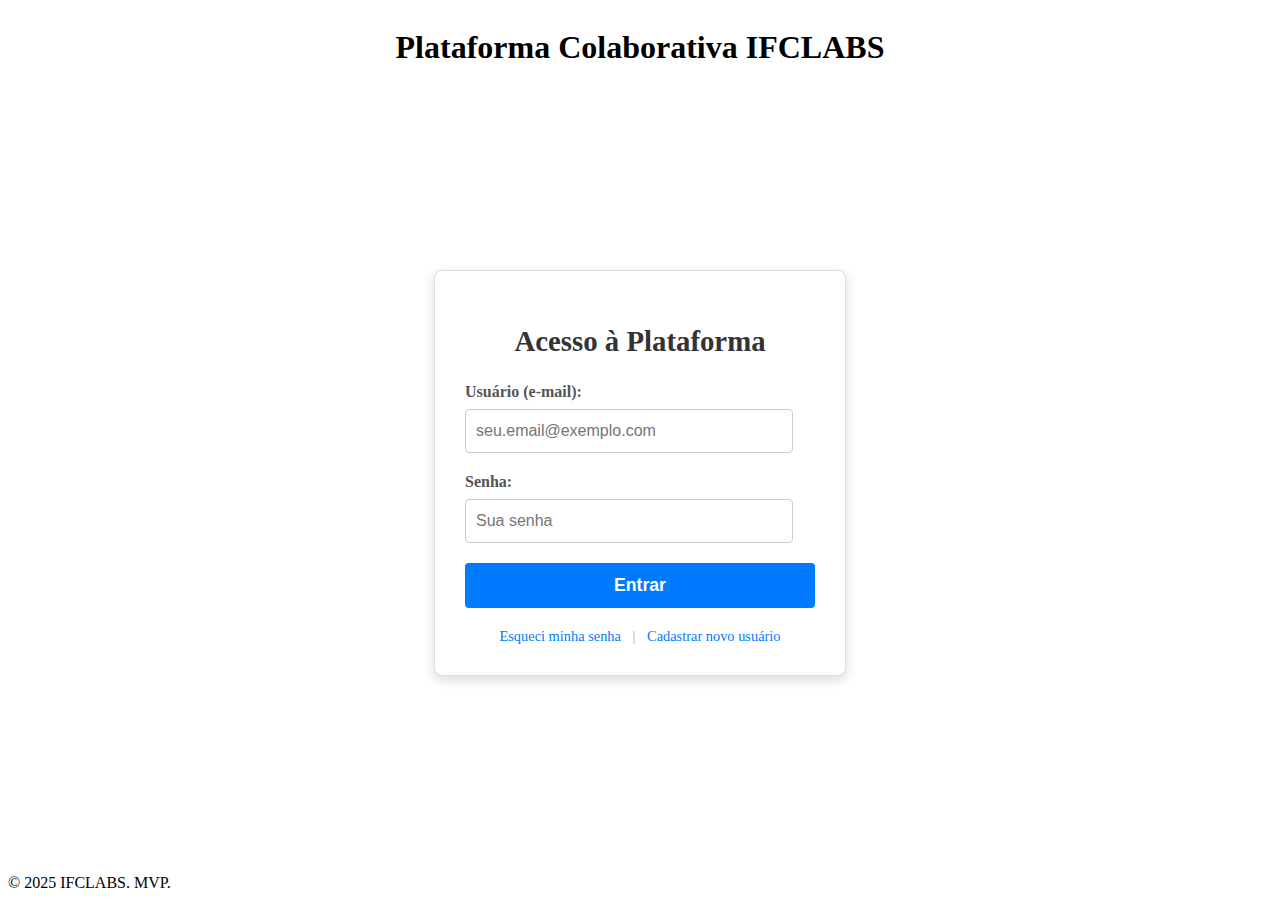
<file: index.html>
<!DOCTYPE html>
<html lang="pt-BR">
<head>
    <meta charset="UTF-8">
    <meta name="viewport" content="width=device-width, initial-scale=1.0">
    <title>Login - IFCLABS</title>
    <link rel="stylesheet" href="style.css">
    <style>
        body { display: flex; flex-direction: column; min-height: 100vh; }
        main { flex-grow: 1; display: flex; align-items: center; justify-content: center; }
        .login-container {
            width: 350px;
            padding: 30px;
            background-color: #fff;
            border: 1px solid #ddd;
            box-shadow: 0 4px 12px rgba(0,0,0,0.15);
            border-radius: 8px;
        }
        .login-container h2 {
            text-align: center;
            margin-bottom: 25px;
            color: #333;
            font-size: 1.8em;
        }
        .login-container label {
            display: block;
            margin-bottom: 8px;
            font-weight: bold;
            color: #555;
        }
        .login-container input[type="text"],
        .login-container input[type="password"] {
            width: calc(100% - 22px);
            padding: 12px 10px;
            margin-bottom: 20px;
            border: 1px solid #ccc;
            border-radius: 4px;
            font-size: 1em;
        }
        .login-container input[type="text"]:focus,
        .login-container input[type="password"]:focus {
            border-color: #007bff;
            box-shadow: 0 0 0 0.2rem rgba(0,123,255,.25);
            outline: none;
        }
        .login-container button {
            width: 100%;
            padding: 12px;
            background-color: #007bff;
            color: white;
            border: none;
            border-radius: 4px;
            cursor: pointer;
            font-size: 1.1em;
            font-weight: bold;
            transition: background-color 0.2s ease-in-out;
        }
        .login-container button:hover {
            background-color: #0056b3;
        }
        .login-links {
            margin-top: 20px;
            text-align: center;
            font-size: 0.9em;
        }
        .login-links a {
            color: #007bff;
            text-decoration: none;
            margin: 0 8px;
        }
        .login-links a:hover {
            text-decoration: underline;
        }
        .login-links span_delimiter { /* Alterado de _ para - para ser um seletor CSS válido */
            color: #aaa;
        }
    </style>
</head>
<body>
    <header>
        <h1><center>Plataforma Colaborativa IFCLABS</center></h1>
    </header>

    <main>
        <div class="login-container">
            <h2>Acesso à Plataforma</h2>
            <form id="login-form">
                <div>
                    <label for="username">Usuário (e-mail):</label>
                    <input type="text" id="username" name="username" required placeholder="seu.email@exemplo.com">
                </div>
                <div>
                    <label for="password">Senha:</label>
                    <input type="password" id="password" name="password" required placeholder="Sua senha">
                </div>
                <button type="submit">Entrar</button>
            </form>
            <div class="login-links">
                <a href="#">Esqueci minha senha</a>
                <span-delimiter> | </span-delimiter>
                <a href="#">Cadastrar novo usuário</a>
            </div>
        </div>
    </main>

    <footer>
        <p>&copy; 2025 IFCLABS. MVP.</p>
    </footer>

    <script>
        // Script da página de login (index.html)
        // Script da página de login (index.html)
        document.getElementById('login-form').addEventListener('submit', function(event) {
            event.preventDefault();
            const usernameInput = document.getElementById('username').value;
            if (!usernameInput) {
                alert('Por favor, insira um nome de usuário para simular o login.');
                return;
            }
            // Gerar um "token" muito simples para simulação
            const fakeToken = "MVP_TOKEN_IFCLABS_" + new Date().getTime();
            // Armazenar no sessionStorage. Ele será limpo quando a aba/navegador for fechado.
            sessionStorage.setItem('ifclabsAuthToken', fakeToken);
            sessionStorage.setItem('ifclabsUser', usernameInput); // Armazena o nome do usuário
            //alert('Login simulado com sucesso para ' + usernameInput + '! Redirecionando...');
            window.location.href = 'lista.html'; // Redireciona para lista.html
        });
    </script>
</body>
</html>
</file>
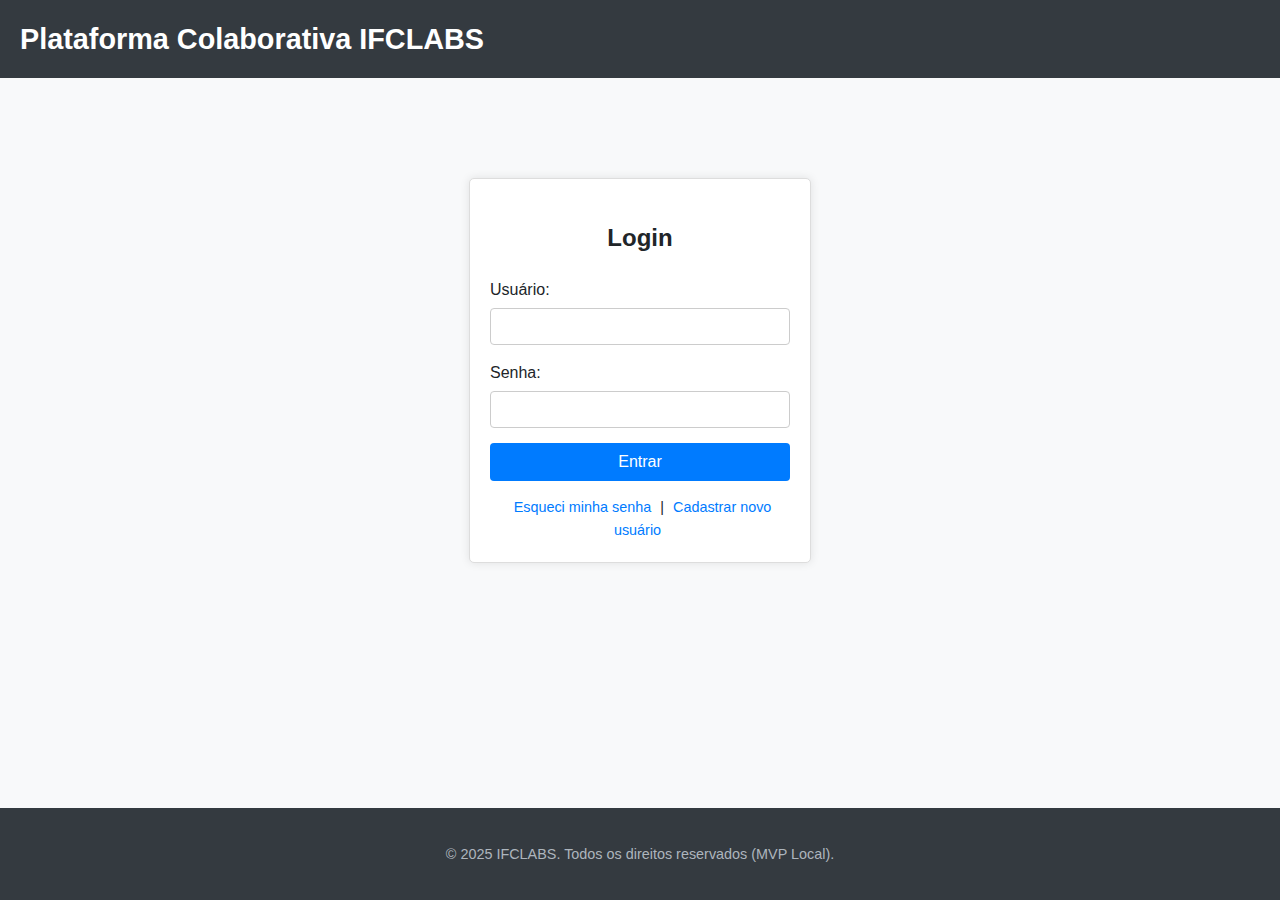
<file: app_web/index.html>
<!DOCTYPE html>
<html lang="pt-BR">
<head>
    <meta charset="UTF-8">
    <meta name="viewport" content="width=device-width, initial-scale=1.0">
    <title>Login - IFCLABS</title>
    <link rel="stylesheet" href="style.css"> <style>
        /* Estilos adicionais específicos para a página de login, se necessário */
        .login-container {
            width: 300px;
            margin: 100px auto;
            padding: 20px;
            background-color: #fff;
            border: 1px solid #ddd;
            box-shadow: 0 0 10px rgba(0,0,0,0.1);
            border-radius: 5px;
        }
        .login-container h2 {
            text-align: center;
            margin-bottom: 20px;
        }
        .login-container label {
            display: block;
            margin-bottom: 5px;
        }
        .login-container input[type="text"],
        .login-container input[type="password"] {
            width: calc(100% - 22px); /* Ajuste para padding e borda */
            padding: 10px;
            margin-bottom: 15px;
            border: 1px solid #ccc;
            border-radius: 4px;
        }
        .login-container button {
            width: 100%;
            padding: 10px;
            background-color: #007bff;
            color: white;
            border: none;
            border-radius: 4px;
            cursor: pointer;
            font-size: 1em;
        }
        .login-container button:hover {
            background-color: #0056b3;
        }
        .login-links {
            margin-top: 15px;
            text-align: center;
            font-size: 0.9em;
        }
        .login-links a {
            color: #007bff;
            text-decoration: none;
            margin: 0 5px;
        }
        .login-links a:hover {
            text-decoration: underline;
        }
    </style>
</head>
<body>
    <header>
        <h1>Plataforma Colaborativa IFCLABS</h1>
    </header>

    <div class="login-container">
        <h2>Login</h2>
        <form id="login-form">
            <div>
                <label for="username">Usuário:</label>
                <input type="text" id="username" name="username" required>
            </div>
            <div>
                <label for="password">Senha:</label>
                <input type="password" id="password" name="password" required>
            </div>
            <button type="submit">Entrar</button>
        </form>
        <div class="login-links">
            <a href="#">Esqueci minha senha</a>
            <span_delimiter> | </span_delimiter> <a href="#">Cadastrar novo usuário</a>
        </div>
    </div>

    <footer>
        <p>&copy; 2025 IFCLABS. Todos os direitos reservados (MVP Local).</p>
    </footer>

    <script>
        /*        
        document.getElementById('login-form').addEventListener('submit', function(event) {
            event.preventDefault(); // Impede o envio real do formulário
            // Para o MVP, apenas redirecionamos para a lista.html
            // Nenhuma validação de usuário/senha real aqui.
            alert('Login simulado com sucesso! Redirecionando...');
            window.location.href = 'lista.html'; // Certifique-se que este é o nome correto do seu arquivo de lista
        }); */
        document.getElementById('login-form').addEventListener('submit', function(event) {
                event.preventDefault(); // Impede o envio real do formulário

                // Para o MVP, apenas simulamos um login e criamos um token falso
                const fakeUser = document.getElementById('username').value;
                if (!fakeUser) {
                    alert('Por favor, insira um nome de usuário para simular o login.');
                    return;
                }

                // Gerar um "token" muito simples para simulação
                const fakeToken = "MVP_TOKEN_IFCLABS_" + new Date().getTime(); // Token simples baseado no tempo

                // Armazenar no sessionStorage. Ele será limpo quando a aba/navegador for fechado.
                sessionStorage.setItem('ifclabsAuthToken', fakeToken);
                sessionStorage.setItem('ifclabsUser', fakeUser); // Opcional: armazenar o nome do usuário

                alert('Login simulado com sucesso para ' + fakeUser + '! Redirecionando...');
                window.location.href = 'lista.html';
            });
    </script>
</body>
</html>
</file>
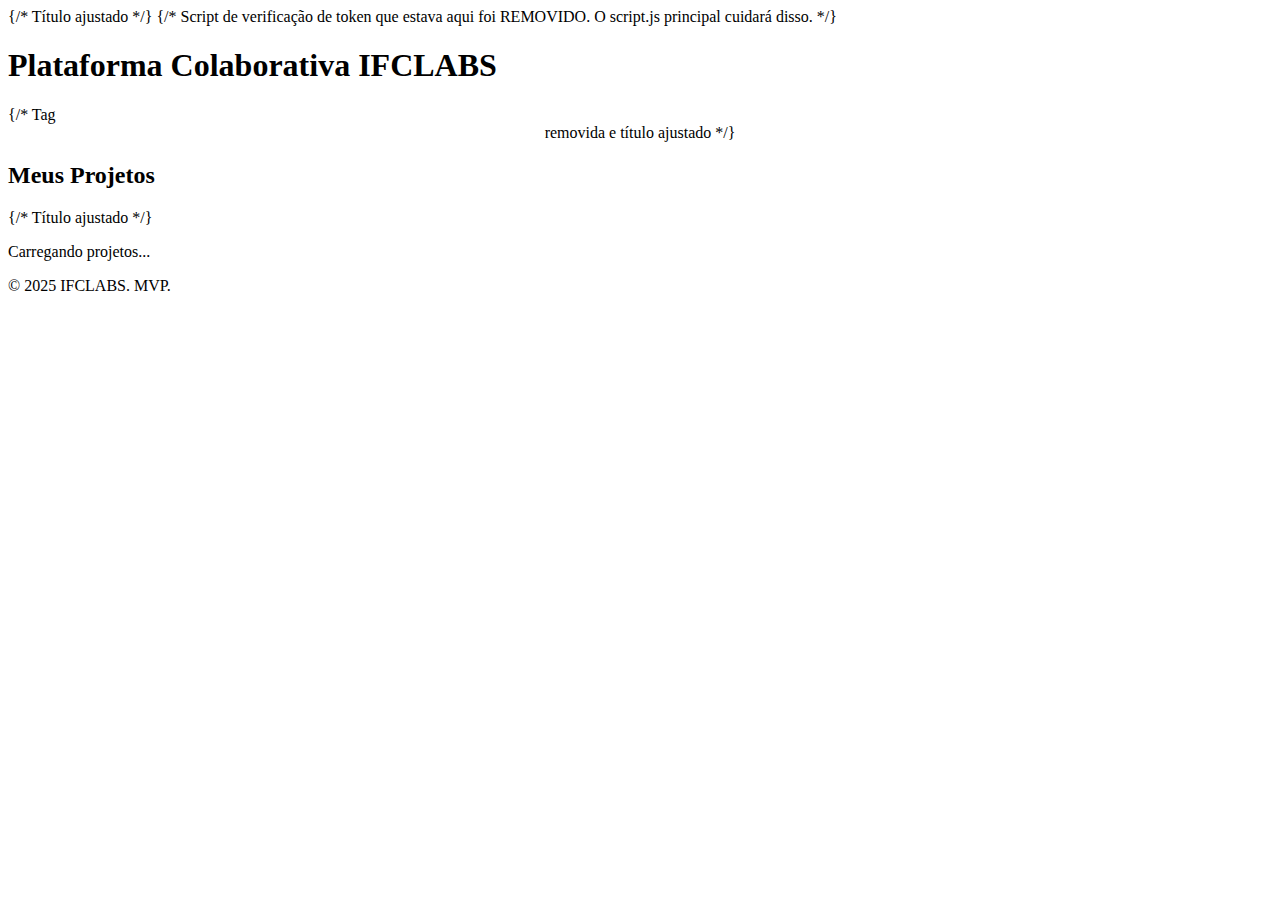
<file: lista-backup.html>
<!DOCTYPE html>
<html lang="pt-BR">
<head>
    <meta charset="UTF-8">
    <meta name="viewport" content="width=device-width, initial-scale=1.0">
    <title>IFCLABS - Plataforma Colaborativa</title> {/* Título ajustado */}
    <link rel="stylesheet" href="style.css">
    {/* Script de verificação de token que estava aqui foi REMOVIDO. O script.js principal cuidará disso. */}
</head>
<body>
    <header>
        <h1>Plataforma Colaborativa IFCLABS</h1> {/* Tag <center> removida e título ajustado */}
        <div id="user-info">
            <span id="user-greeting"></span>
            <button id="logout-button" style="display: none;">Sair</button>
        </div>
    </header>

    <main>
        <section id="project-selector">
            <h2>Meus Projetos</h2> {/* Título ajustado */}
            <div id="project-list">
                <p>Carregando projetos...</p>
            </div>
        </section>

        <section id="document-viewer" style="display: none;">
            <h2 id="document-title"></h2>
            
            <div id="document-metadata">
                <h4>Detalhes do Documento</h4>
                <p><strong>Criado por:</strong> <span id="meta-created-by"></span></p>
                <p><strong>Em:</strong> <span id="meta-created-at"></span></p>
                <p><strong>Última Modificação:</strong> <span id="meta-last-modified-by"></span> às <span id="meta-last-modified-at"></span></p>
                <div id="document-general-comments">
                    <h5>Comentários Gerais do Documento:</h5> {/* Ajustado para h5 para hierarquia */}
                    <ul id="doc-comments-list"></ul>
                </div>
            </div>

            <nav id="tab-navigation">
                <h3>Abas do Documento</h3>
                <div id="tab-buttons">
                    {/* Botões das abas serão inseridos aqui */}
                </div>
            </nav>

            <article id="tab-content-area">
                <h3 id="current-tab-name"></h3>
                
                <div class="controls-container" style="display: flex; justify-content: space-between; align-items: center; margin-bottom: 15px; padding-bottom: 10px; border-bottom: 1px solid #eee;">
                    <div id="tab-action-buttons-placeholder">
                        {/* Botões de ação da aba (ex: Adicionar Linha) serão inseridos aqui */}
                    </div>
                    <div id="save-button-container">
                        {/* Botão de Salvar/Download será inserido aqui */}
                    </div>
                </div>

                <div id="data-table-container">
                    {/* Tabela de dados da aba será inserida aqui */}
                </div>
            </article>
        </section>
    </main>

    <footer>
        <p>&copy; 2025 IFCLABS. MVP.</p>
    </footer>

    <script src="script.js"></script>
    <script>
        // Script adicional para lista.html (logout e saudação)
        document.addEventListener('DOMContentLoaded', () => {
            const loggedInUser = sessionStorage.getItem('ifclabsUser');
            const userGreetingElement = document.getElementById('user-greeting');
            const logoutButton = document.getElementById('logout-button');

            if (loggedInUser && userGreetingElement && logoutButton) {
                userGreetingElement.textContent = `Usuário: ${loggedInUser}`;
                logoutButton.style.display = 'inline-block';
                logoutButton.onclick = () => {
                    sessionStorage.removeItem('ifclabsAuthToken');
                    sessionStorage.removeItem('ifclabsUser');
                    alert('Você foi desconectado.');
                    // Determina o caminho correto para index.html ao fazer logout
                    const repoNameSegment = '/IFCLABS';
                    let indexPath = 'index.html';
                    if (window.location.pathname.toLowerCase().startsWith(repoNameSegment.toLowerCase() + '/')) {
                        indexPath = `${repoNameSegment}/index.html`;
                    }
                    window.location.replace(indexPath);
                };
            } else if (userGreetingElement && logoutButton) { 
                 logoutButton.style.display = 'none';
                 userGreetingElement.textContent = '';
            }
            // Se não estiver logado, o script principal (script.js) já deve ter redirecionado
        });
    </script>
</body>
</html>
</file>
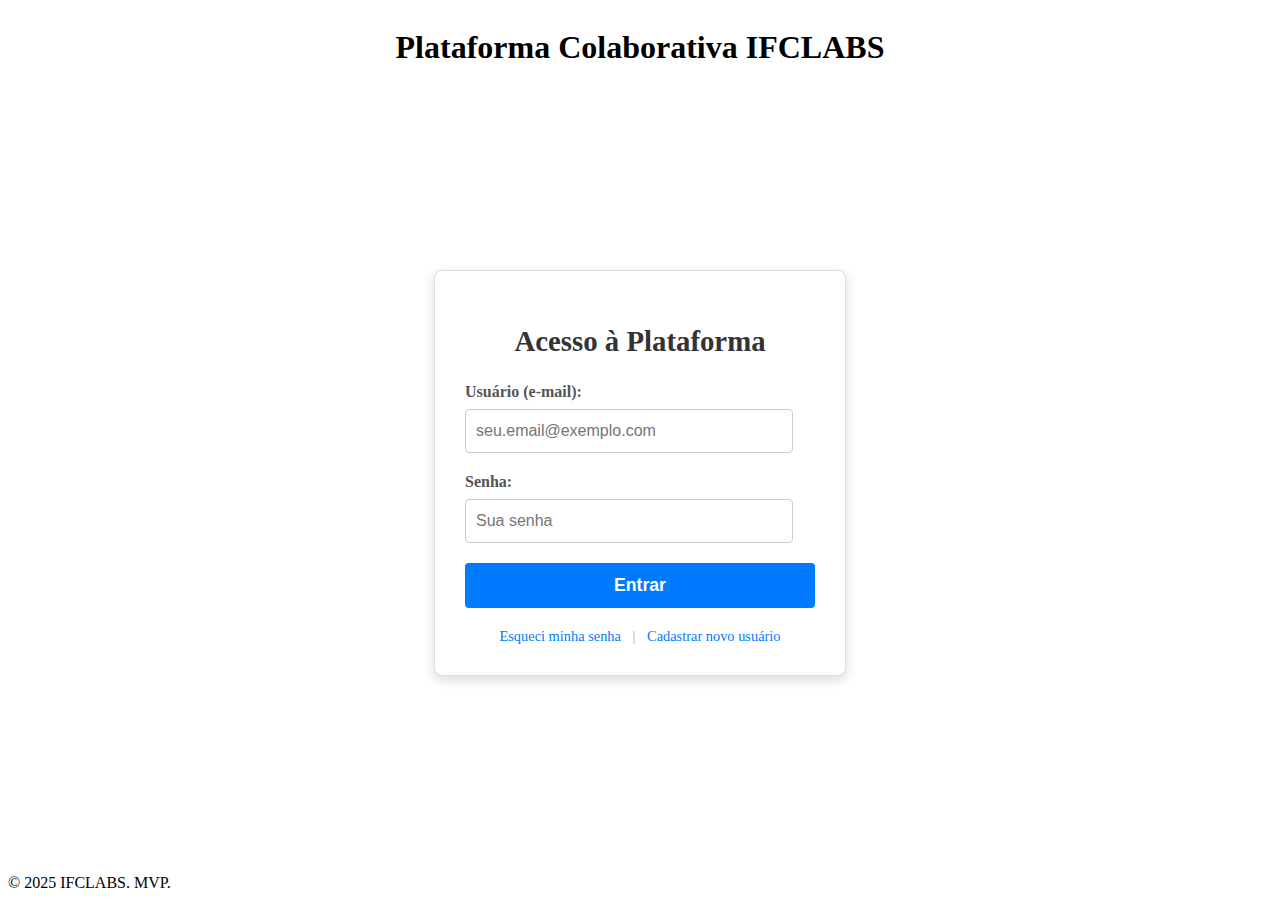
<file: lista.html>
<!DOCTYPE html>
<html lang="pt-BR">
<head>
    <meta charset="UTF-8">
    <meta name="viewport" content="width=device-width, initial-scale=1.0">
    <title>IFCLABS - Plataforma Colaborativa</title>
    <link rel="stylesheet" href="style.css">
    
    <!-- Estilos para o novo sistema de mudanças em lote -->
    <style>
        /* === ESTILOS PARA SISTEMA DE MUDANÇAS EM LOTE === */
        
        /* Indicador visual de mudanças não salvas */
        .unsaved-changes-indicator {
            position: fixed;
            top: 80px;
            right: 20px;
            background: linear-gradient(135deg, #ffc107 0%, #e0a800 100%);
            color: #212529;
            padding: 0.75rem 1rem;
            border-radius: 25px;
            font-weight: 600;
            z-index: 100;
            box-shadow: 0 4px 12px rgba(255, 193, 7, 0.3);
            transform: translateX(300px);
            transition: transform 0.3s ease;
        }
        
        .unsaved-changes-indicator.show {
            transform: translateX(0);
        }
        
        /* Célula modificada */
        .cell-modified {
            background: linear-gradient(135deg, #e7f3ff 0%, #b3d7ff 100%) !important;
            border-left: 3px solid #007bff;
            position: relative;
        }
        
        .cell-modified::after {
            content: '📝';
            position: absolute;
            top: 2px;
            right: 4px;
            font-size: 10px;
        }
        
        /* Linha nova */
        .row-added {
            background: linear-gradient(135deg, #d4edda 0%, #c3e6cb 100%) !important;
        }
        
        .row-added::before {
            content: '🆕';
            position: absolute;
            left: -20px;
            top: 50%;
            transform: translateY(-50%);
        }
        
        /* Modal de Revisão de Mudanças */
        .changes-review-modal {
            display: none;
            position: fixed;
            top: 0;
            left: 0;
            width: 100%;
            height: 100%;
            background-color: rgba(0,0,0,0.6);
            z-index: 2000;
        }
        
        .changes-review-modal.active {
            display: flex;
            align-items: center;
            justify-content: center;
        }
        
        .changes-review-content {
            background: white;
            border-radius: 12px;
            width: 95%;
            max-width: 1000px;
            max-height: 95vh;  /* Garante que nunca exceda a altura da tela */
            display: flex;
            flex-direction: column;  /* Layout em coluna para controle de altura */
            overflow: hidden;
            box-shadow: 0 20px 40px rgba(0,0,0,0.3);
            animation: modalSlideIn 0.4s ease-out;
        }
        
        @keyframes modalSlideIn {
            from { opacity: 0; transform: scale(0.8) translateY(50px); }
            to { opacity: 1; transform: scale(1) translateY(0); }
        }
        
        .changes-review-header {
            background: linear-gradient(135deg, #007bff 0%, #0056b3 100%);
            color: white;
            padding: 1.5rem 2rem;
            display: flex;
            justify-content: space-between;
            align-items: center;
        }
        
        .changes-review-header h3 {
            margin: 0;
            font-size: 1.4em;
        }
        
        .changes-count {
            background: rgba(255,255,255,0.2);
            padding: 0.25rem 0.75rem;
            border-radius: 15px;
            font-size: 0.9em;
        }
        
        .changes-review-body {
            padding: 0;
            max-height: 50vh;  /* Reduzido para deixar espaço para footer */
            overflow-y: auto;
            overflow-x: hidden;
            /* Adiciona indicadores visuais de scroll */
            scrollbar-width: thin;
            scrollbar-color: #007bff #f1f3f5;
        }
        
        /* Estilização personalizada da barra de rolagem para WebKit browsers */
        .changes-review-body::-webkit-scrollbar {
            width: 8px;
        }
        
        .changes-review-body::-webkit-scrollbar-track {
            background: #f1f3f5;
            border-radius: 4px;
        }
        
        .changes-review-body::-webkit-scrollbar-thumb {
            background: #007bff;
            border-radius: 4px;
        }
        
        .changes-review-body::-webkit-scrollbar-thumb:hover {
            background: #0056b3;
        }
        
        .changes-summary {
            padding: 1.5rem 2rem;
            background: #f8f9fa;
            border-bottom: 1px solid #dee2e6;
        }
        
        .changes-list {
            padding: 0;
        }
        
        .change-item {
            border-bottom: 1px solid #e9ecef;
            padding: 1rem 2rem;
            display: flex;
            align-items: center;
            gap: 1rem;
            transition: background 0.2s;
        }
        
        .change-item:hover {
            background: #f8f9fa;
        }
        
        .change-item:last-child {
            border-bottom: none;
        }
        
        .change-icon {
            font-size: 1.2em;
            width: 30px;
            text-align: center;
        }
        
        .change-details {
            flex-grow: 1;
        }
        
        .change-location {
            font-weight: 600;
            color: #495057;
            margin-bottom: 0.25rem;
        }
        
        .change-description {
            font-size: 0.9em;
            color: #6c757d;
        }
        
        .change-values {
            display: flex;
            align-items: center;
            gap: 0.5rem;
            margin-top: 0.25rem;
        }
        
        .old-value, .new-value {
            padding: 0.2rem 0.5rem;
            border-radius: 4px;
            font-family: monospace;
            font-size: 0.85em;
        }
        
        .old-value {
            background: #f8d7da;
            color: #721c24;
            text-decoration: line-through;
        }
        
        .new-value {
            background: #d4edda;
            color: #155724;
            font-weight: 600;
        }
        
        .change-comment-section {
            margin-top: 0.5rem;
        }
        
        .change-comment-input {
            width: 100%;
            padding: 0.5rem;
            border: 1px solid #dee2e6;
            border-radius: 4px;
            font-size: 0.9em;
            resize: vertical;
            min-height: 60px;
        }
        
        .change-comment-input:focus {
            border-color: #007bff;
            box-shadow: 0 0 0 0.2rem rgba(0,123,255,.25);
            outline: none;
        }
        
        .comment-toggle {
            background: none;
            border: none;
            color: #007bff;
            cursor: pointer;
            font-size: 0.85em;
            text-decoration: underline;
        }
        
        .comment-toggle:hover {
            color: #0056b3;
        }
        
        /* Seção de comentário geral */
        .general-comment-section {
            padding: 1.5rem 2rem;
            border-top: 2px solid #007bff;
            background: linear-gradient(135deg, #f8f9fa 0%, #e9ecef 100%);
        }
        
        .general-comment-section h4 {
            color: #007bff;
            margin-bottom: 1rem;
            display: flex;
            align-items: center;
            gap: 0.5rem;
        }
        
        .general-comment-input {
            width: 100%;
            padding: 0.75rem;
            border: 1px solid #ced4da;
            border-radius: 6px;
            font-family: inherit;
            resize: vertical;
            min-height: 80px;
        }
        
        .general-comment-input:focus {
            border-color: #007bff;
            box-shadow: 0 0 0 0.2rem rgba(0,123,255,.25);
            outline: none;
        }
        
        /* Footer do modal */
        .changes-review-footer {
            padding: 1.5rem 2rem;
            background: #f8f9fa;
            border-top: 1px solid #dee2e6;
            display: flex;
            justify-content: space-between;
            align-items: center;
        }
        
        .changes-stats {
            font-size: 0.9em;
            color: #6c757d;
        }
        
        .footer-actions {
            display: flex;
            gap: 1rem;
        }
        
        .btn {
            padding: 0.75rem 1.5rem;
            border: none;
            border-radius: 6px;
            cursor: pointer;
            font-weight: 600;
            transition: all 0.2s;
            text-transform: uppercase;
            letter-spacing: 0.5px;
            font-size: 0.9em;
        }
        
        .btn-secondary {
            background: #6c757d;
            color: white;
        }
        
        .btn-secondary:hover {
            background: #545b62;
            transform: translateY(-1px);
        }
        
        .btn-primary {
            background: linear-gradient(135deg, #007bff 0%, #0056b3 100%);
            color: white;
        }
        
        .btn-primary:hover {
            transform: translateY(-1px);
            box-shadow: 0 4px 12px rgba(0,123,255,0.3);
        }
        
        .btn-success {
            background: linear-gradient(135deg, #28a745 0%, #218838 100%);
            color: white;
        }
        
        .btn-success:hover {
            transform: translateY(-1px);
            box-shadow: 0 4px 12px rgba(40,167,69,0.3);
        }
        
        /* Melhorias no botão de salvar */
        #save-changes-button {
            background: linear-gradient(135deg, #28a745 0%, #218838 100%);
            color: white;
            border: none;
            padding: 0.75rem 1.5rem;
            border-radius: 6px;
            cursor: pointer;
            font-weight: 600;
            transition: all 0.2s;
            position: relative;
            overflow: hidden;
        }
        
        #save-changes-button:hover {
            transform: translateY(-2px);
            box-shadow: 0 6px 16px rgba(40,167,69,0.4);
        }
        
        #save-changes-button:disabled {
            background: #6c757d;
            cursor: not-allowed;
            transform: none;
            box-shadow: none;
        }
        
        .changes-badge {
            position: absolute;
            top: -8px;
            right: -8px;
            background: #ffc107;
            color: #212529;
            border-radius: 50%;
            width: 20px;
            height: 20px;
            font-size: 0.7em;
            display: flex;
            align-items: center;
            justify-content: center;
            font-weight: bold;
        }
        
        /* Notificações aprimoradas */
        .notification {
            position: fixed;
            top: 20px;
            right: 20px;
            padding: 1rem 1.5rem;
            border-radius: 8px;
            color: white;
            font-weight: 500;
            z-index: 3000;
            transform: translateX(400px);
            transition: transform 0.3s ease;
            max-width: 350px;
            box-shadow: 0 4px 12px rgba(0,0,0,0.2);
        }
        
        .notification.show {
            transform: translateX(0);
        }
        
        .notification.success {
            background: linear-gradient(135deg, #28a745 0%, #218838 100%);
        }
        
        .notification.info {
            background: linear-gradient(135deg, #17a2b8 0%, #138496 100%);
        }
        
        .notification.warning {
            background: linear-gradient(135deg, #ffc107 0%, #e0a800 100%);
            color: #212529;
        }
    </style>
</head>
<body>
    <header>
        <h1>Plataforma Colaborativa IFCLABS</h1>
        <div id="user-info">
            <span id="user-greeting"></span>
            <button id="logout-button" style="display: none;">Sair</button>
        </div>
    </header>

    <main>
        <!-- SEÇÃO EXISTENTE: Seletor de Projetos (mantida igual) -->
        <section id="project-selector">
            <h2>Meus Projetos</h2>
            <div id="project-list">
                <p>Carregando projetos...</p>
            </div>
        </section>

        <!-- SEÇÃO EXISTENTE: Visualizador de Documentos (mantida) -->
        <section id="document-viewer" style="display: none;">
            <h2 id="document-title"></h2>
            
            <div id="document-metadata">
                <h4>Detalhes do Documento</h4>
                <p><strong>Criado por:</strong> <span id="meta-created-by"></span></p>
                <p><strong>Em:</strong> <span id="meta-created-at"></span></p>
                <p><strong>Última Modificação:</strong> <span id="meta-last-modified-by"></span> às <span id="meta-last-modified-at"></span></p>
                <div id="document-general-comments">
                    <h5>Comentários Gerais do Documento:</h5>
                    <ul id="doc-comments-list"></ul>
                </div>
            </div>

            <nav id="tab-navigation">
                <h3>Abas do Documento</h3>
                <div id="tab-buttons">
                    <!-- Botões das abas serão inseridos aqui -->
                </div>
            </nav>

            <article id="tab-content-area">
                <h3 id="current-tab-name"></h3>
                
                <div class="controls-container" style="display: flex; justify-content: space-between; align-items: center; margin-bottom: 15px; padding-bottom: 10px; border-bottom: 1px solid #eee;">
                    <div id="tab-action-buttons-placeholder">
                        <!-- Botões de ação da aba serão inseridos aqui -->
                    </div>
                    <div id="save-button-container">
                        <!-- Botão de Salvar será inserido aqui -->
                    </div>
                </div>

                <div id="data-table-container">
                    <!-- Tabela de dados da aba será inserida aqui -->
                </div>
            </article>
        </section>
    </main>

    <!-- Indicador de mudanças não salvas -->
    <div id="unsaved-changes-indicator" class="unsaved-changes-indicator">
        <span id="changes-count">0 mudanças</span> não salvas
    </div>

    <!-- Modal de Revisão de Mudanças -->
    <div class="changes-review-modal" id="changes-review-modal">
        <div class="changes-review-content">
            <div class="changes-review-header">
                <h3>📋 Revisar Mudanças</h3>
                <div class="changes-count" id="modal-changes-count">0 mudanças</div>
                <button class="btn btn-secondary" onclick="closeChangesReview()">✕</button>
            </div>
            
            <div class="changes-review-body">
                <div class="changes-summary">
                    <p><strong>Resumo:</strong> <span id="changes-summary-text">Nenhuma mudança detectada</span></p>
                </div>
                
                <div class="changes-list" id="changes-list">
                    <!-- Lista de mudanças será inserida aqui -->
                </div>
            </div>
            
            <div class="general-comment-section">
                <h4>💬 Comentário Geral (Opcional)</h4>
                <textarea 
                    id="general-comment-input" 
                    class="general-comment-input"
                    placeholder="Descreva o propósito geral das mudanças realizadas... Ex: 'Atualização conforme nova especificação técnica do cliente'"
                ></textarea>
            </div>
            
            <div class="changes-review-footer">
                <div class="changes-stats">
                    <span id="stats-text">Preparado para salvar</span>
                </div>
                <div class="footer-actions">
                    <button class="btn btn-secondary" onclick="closeChangesReview()">Cancelar</button>
                    <button class="btn btn-primary" onclick="saveDraftChanges()">Salvar como Rascunho</button>
                    <button class="btn btn-success" onclick="submitChanges()">💾 Salvar e Enviar</button>
                </div>
            </div>
        </div>
    </div>

    <!-- Container para notificações -->
    <div id="notifications-container"></div>

    <footer>
        <p>&copy; 2025 IFCLABS. MVP.</p>
    </footer>

    <!-- SCRIPTS EXISTENTES (mantidos) -->
    <script src="script.js"></script>
    
    <!-- NOVO: Sistema de Rastreamento de Mudanças -->
    <script>
        // === SISTEMA DE RASTREAMENTO DE MUDANÇAS EM BACKGROUND ===
        
        // Estado global do sistema
        let changeTracker = {
            originalData: new Map(), // Estado original de cada célula
            changes: new Map(),      // Mudanças realizadas
            isTracking: false,       // Se está rastreando mudanças
            currentUser: sessionStorage.getItem('ifclabsUser') || "usuario@exemplo.com"
        };
        
        // Tipos de mudanças possíveis
        const CHANGE_TYPES = {
            CELL_EDIT: 'cell_edit',
            ROW_ADD: 'row_add',
            ROW_DELETE: 'row_delete'
        };
        
        // === INICIALIZAÇÃO DO SISTEMA ===
        document.addEventListener('DOMContentLoaded', function() {
            console.log('Inicializando sistema de rastreamento de mudanças...');
            
            // Espera o script.js carregar, então inicializa nosso sistema
            setTimeout(initializeChangeTracking, 1500);
        });
        
        function initializeChangeTracking() {
            console.log('Sistema de rastreamento de mudanças ativo');
            
            // Observer para detectar quando novas tabelas são carregadas
            const tableObserver = new MutationObserver(function(mutations) {
                mutations.forEach(function(mutation) {
                    if (mutation.type === 'childList') {
                        const addedNodes = Array.from(mutation.addedNodes);
                        addedNodes.forEach(node => {
                            if (node.nodeType === Node.ELEMENT_NODE) {
                                if (node.tagName === 'TABLE' || node.querySelector('table')) {
                                    setTimeout(() => {
                                        startTrackingTable(node.tagName === 'TABLE' ? node : node.querySelector('table'));
                                    }, 500);
                                }
                            }
                        });
                    }
                });
            });
            
            // Observa mudanças no container da tabela
            const tableContainer = document.getElementById('data-table-container');
            if (tableContainer) {
                tableObserver.observe(tableContainer, { childList: true, subtree: true });
                
                // Também tenta inicializar tabela que já existe
                const existingTable = tableContainer.querySelector('table');
                if (existingTable) {
                    startTrackingTable(existingTable);
                }
            }
            
            // Atualiza botão de salvar periodicamente
            setInterval(updateSaveButton, 1000);
        }
        
        // === RASTREAMENTO DE TABELA ===
        function startTrackingTable(table) {
            if (!table) return;
            
            console.log('Iniciando rastreamento da tabela');
            changeTracker.isTracking = true;
            
            // Captura estado inicial de todas as células
            captureTableSnapshot(table);
            
            // Adiciona listeners para células editáveis
            addTableListeners(table);
            
            // Atualiza interface
            updateChangeIndicators();
            
            showNotification('Sistema de rastreamento ativo - Trabalhe normalmente!', 'info');
        }
        
        function captureTableSnapshot(table) {
            const rows = table.querySelectorAll('tbody tr');
            
            rows.forEach((row, rowIndex) => {
                const cells = row.querySelectorAll('td[contenteditable="true"]');
                
                cells.forEach((cell, cellIndex) => {
                    const cellKey = getCellKey(cell);
                    changeTracker.originalData.set(cellKey, {
                        value: cell.textContent.trim(),
                        element: cell,
                        rowIndex: rowIndex,
                        cellIndex: cellIndex,
                        timestamp: Date.now()
                    });
                });
            });
            
            console.log(`Capturado snapshot de ${changeTracker.originalData.size} células`);
        }
        
        function addTableListeners(table) {
            // Listener para mudanças em células
            table.addEventListener('input', handleCellChange);
            table.addEventListener('blur', handleCellBlur, true);
            
            // Observer para novas linhas
            const tableBody = table.querySelector('tbody');
            if (tableBody) {
                const rowObserver = new MutationObserver(function(mutations) {
                    mutations.forEach(function(mutation) {
                        if (mutation.type === 'childList') {
                            mutation.addedNodes.forEach(node => {
                                if (node.nodeType === Node.ELEMENT_NODE && node.tagName === 'TR') {
                                    handleRowAdd(node);
                                }
                            });
                        }
                    });
                });
                
                rowObserver.observe(tableBody, { childList: true });
            }
        }
        
        // === HANDLERS DE MUDANÇAS ===
        function handleCellChange(event) {
            const cell = event.target;
            if (!cell.hasAttribute('contenteditable')) return;
            
            // Auto check-out se necessário (silencioso)
            silentCheckoutCell(cell);
        }
        
        function handleCellBlur(event) {
            const cell = event.target;
            if (!cell.hasAttribute('contenteditable')) return;
            
            const cellKey = getCellKey(cell);
            const currentValue = cell.textContent.trim();
            const originalData = changeTracker.originalData.get(cellKey);
            
            if (originalData && originalData.value !== currentValue) {
                // Registra mudança
                registerChange(cellKey, {
                    type: CHANGE_TYPES.CELL_EDIT,
                    cellKey: cellKey,
                    location: getCellLocation(cell),
                    oldValue: originalData.value,
                    newValue: currentValue,
                    timestamp: Date.now(),
                    element: cell
                });
                
                // Adiciona classe visual
                cell.classList.add('cell-modified');
                
                console.log(`Mudança registrada: ${cellKey} "${originalData.value}" → "${currentValue}"`);
            }
            
            updateChangeIndicators();
        }
        
        function handleRowAdd(row) {
            const rowKey = `row-${Date.now()}-${Math.random().toString(36).substr(2, 5)}`;
            
            registerChange(rowKey, {
                type: CHANGE_TYPES.ROW_ADD,
                rowKey: rowKey,
                location: `Nova linha adicionada`,
                element: row,
                timestamp: Date.now()
            });
            
            // Adiciona classe visual
            row.classList.add('row-added');
            
            // Captura células da nova linha para tracking futuro
            const cells = row.querySelectorAll('td[contenteditable="true"]');
            cells.forEach(cell => {
                const cellKey = getCellKey(cell);
                changeTracker.originalData.set(cellKey, {
                    value: cell.textContent.trim(),
                    element: cell,
                    timestamp: Date.now(),
                    isNew: true
                });
            });
            
            updateChangeIndicators();
            
            console.log(`Nova linha adicionada: ${rowKey}`);
        }
        
        // === REGISTRO E GERENCIAMENTO DE MUDANÇAS ===
        function registerChange(changeKey, changeData) {
            changeTracker.changes.set(changeKey, changeData);
            updateChangeIndicators();
        }
        
        function updateChangeIndicators() {
            const changesCount = changeTracker.changes.size;
            const indicator = document.getElementById('unsaved-changes-indicator');
            const countSpan = document.getElementById('changes-count');
            
            if (changesCount > 0) {
                countSpan.textContent = `${changesCount} mudança${changesCount > 1 ? 's' : ''}`;
                indicator.classList.add('show');
            } else {
                indicator.classList.remove('show');
            }
            
            updateSaveButton();
        }
        
        function updateSaveButton() {
            const saveButton = document.getElementById('save-changes-button');
            if (!saveButton) return;
            
            const changesCount = changeTracker.changes.size;
            
            if (changesCount > 0) {
                saveButton.disabled = false;
                saveButton.innerHTML = `💾 Salvar Alterações`;
                
                // Adiciona badge com número de mudanças
                let badge = saveButton.querySelector('.changes-badge');
                if (!badge) {
                    badge = document.createElement('span');
                    badge.className = 'changes-badge';
                    saveButton.appendChild(badge);
                }
                badge.textContent = changesCount;
                
            } else {
                saveButton.disabled = true;
                saveButton.innerHTML = `💾 Nenhuma alteração`;
                const badge = saveButton.querySelector('.changes-badge');
                if (badge) {
                    badge.remove();
                }
            }
        }
        
        // === CHECK-OUT SILENCIOSO ===
        function silentCheckoutCell(cell) {
            const cellKey = getCellKey(cell);
            
            // Em uma implementação real, aqui faria o check-out via API
            // Por enquanto, apenas simula
            console.log(`Auto check-out silencioso: ${cellKey}`);
            
            // Adiciona indicador visual sutil
            cell.style.outline = '1px solid rgba(0,123,255,0.3)';
            
            setTimeout(() => {
                if (cell.style.outline) {
                    cell.style.outline = '';
                }
            }, 2000);
        }
        
        // === MODAL DE REVISÃO DE MUDANÇAS ===
        function openChangesReview() {
            const modal = document.getElementById('changes-review-modal');
            const changesCount = changeTracker.changes.size;
            
            if (changesCount === 0) {
                showNotification('Nenhuma mudança para revisar', 'warning');
                return;
            }
            
            // Atualiza contador no modal
            document.getElementById('modal-changes-count').textContent = 
                `${changesCount} mudança${changesCount > 1 ? 's' : ''}`;
            
            // Atualiza resumo
            document.getElementById('changes-summary-text').textContent = 
                generateChangesSummary();
            
            // Popula lista de mudanças
            populateChangesList();
            
            // Mostra modal
            modal.classList.add('active');
            
            console.log(`Modal de revisão aberto com ${changesCount} mudanças`);
        }
        
        function closeChangesReview() {
            const modal = document.getElementById('changes-review-modal');
            modal.classList.remove('active');
            
            // Limpa comentário geral
            document.getElementById('general-comment-input').value = '';
        }
        
        function generateChangesSummary() {
            const changes = Array.from(changeTracker.changes.values());
            const cellEdits = changes.filter(c => c.type === CHANGE_TYPES.CELL_EDIT).length;
            const rowAdds = changes.filter(c => c.type === CHANGE_TYPES.ROW_ADD).length;
            
            let summary = [];
            if (cellEdits > 0) summary.push(`${cellEdits} célula${cellEdits > 1 ? 's editadas' : ' editada'}`);
            if (rowAdds > 0) summary.push(`${rowAdds} linha${rowAdds > 1 ? 's adicionadas' : ' adicionada'}`);
            
            return summary.join(', ') || 'Nenhuma mudança';
        }
        
        function populateChangesList() {
            const container = document.getElementById('changes-list');
            container.innerHTML = '';
            
            Array.from(changeTracker.changes.entries()).forEach(([changeKey, change]) => {
                const changeItem = createChangeItem(changeKey, change);
                container.appendChild(changeItem);
            });
        }
        
        function createChangeItem(changeKey, change) {
            const item = document.createElement('div');
            item.className = 'change-item';
            
            const icon = getChangeIcon(change.type);
            const location = change.location || 'Local não especificado';
            
            if (change.type === CHANGE_TYPES.CELL_EDIT) {
                item.innerHTML = `
                    <div class="change-icon">${icon}</div>
                    <div class="change-details">
                        <div class="change-location">${location}</div>
                        <div class="change-description">Valor da célula modificado</div>
                        <div class="change-values">
                            <span class="old-value">${change.oldValue || '(vazio)'}</span>
                            <span>→</span>
                            <span class="new-value">${change.newValue || '(vazio)'}</span>
                        </div>
                        <div class="change-comment-section" style="display: none;">
                            <textarea 
                                class="change-comment-input" 
                                placeholder="Comentário específico sobre esta mudança (opcional)..."
                                data-change-key="${changeKey}"
                            ></textarea>
                        </div>
                    </div>
                    <button class="comment-toggle" onclick="toggleChangeComment(this)">
                        💬 Comentar
                    </button>
                `;
            } else if (change.type === CHANGE_TYPES.ROW_ADD) {
                item.innerHTML = `
                    <div class="change-icon">${icon}</div>
                    <div class="change-details">
                        <div class="change-location">${location}</div>
                        <div class="change-description">Nova linha adicionada ao documento</div>
                        <div class="change-comment-section" style="display: none;">
                            <textarea 
                                class="change-comment-input" 
                                placeholder="Comentário sobre a nova linha (opcional)..."
                                data-change-key="${changeKey}"
                            ></textarea>
                        </div>
                    </div>
                    <button class="comment-toggle" onclick="toggleChangeComment(this)">
                        💬 Comentar
                    </button>
                `;
            }
            
            return item;
        }
        
        function toggleChangeComment(button) {
            const changeItem = button.closest('.change-item');
            const commentSection = changeItem.querySelector('.change-comment-section');
            
            if (commentSection.style.display === 'none') {
                commentSection.style.display = 'block';
                button.textContent = '❌ Cancelar';
                commentSection.querySelector('textarea').focus();
            } else {
                commentSection.style.display = 'none';
                button.textContent = '💬 Comentar';
            }
        }
        
        // === SALVAMENTO ===
        function saveDraftChanges() {
            console.log('Salvando como rascunho...');
            showNotification('Rascunho salvo localmente', 'success');
            closeChangesReview();
        }
        
        function submitChanges() {
            const generalComment = document.getElementById('general-comment-input').value.trim();
            const individualComments = collectIndividualComments();
            
            // Prepara dados para envio
            const submissionData = {
                user: changeTracker.currentUser,
                timestamp: Date.now(),
                generalComment: generalComment,
                changes: Array.from(changeTracker.changes.entries()).map(([key, change]) => ({
                    key: key,
                    ...change,
                    individualComment: individualComments[key] || null
                }))
            };
            
            console.log('Dados preparados para submissão:', submissionData);
            
            // Simula envio (em produção seria uma API call)
            setTimeout(() => {
                showNotification(`${changeTracker.changes.size} mudanças enviadas com sucesso!`, 'success');
                
                // Limpa estado
                clearAllChanges();
                closeChangesReview();
                
                setTimeout(() => {
                    showNotification('Revisores da IFCLABS foram notificados', 'info');
                }, 1500);
            }, 1000);
        }
        
        function collectIndividualComments() {
            const comments = {};
            const commentInputs = document.querySelectorAll('.change-comment-input');
            
            commentInputs.forEach(input => {
                const changeKey = input.dataset.changeKey;
                const comment = input.value.trim();
                if (comment) {
                    comments[changeKey] = comment;
                }
            });
            
            return comments;
        }
        
        function clearAllChanges() {
            // Remove classes visuais
            document.querySelectorAll('.cell-modified').forEach(cell => {
                cell.classList.remove('cell-modified');
            });
            
            document.querySelectorAll('.row-added').forEach(row => {
                row.classList.remove('row-added');
            });
            
            // Limpa estado
            changeTracker.changes.clear();
            
            // Atualiza interface
            updateChangeIndicators();
        }
        
        // === FUNÇÕES UTILITÁRIAS ===
        function getCellKey(cell) {
            const row = cell.parentElement;
            const rowId = row.getAttribute('data-row-id') || `row-${Array.from(row.parentElement.children).indexOf(row)}`;
            const columnIndex = Array.from(row.children).indexOf(cell);
            const table = cell.closest('table');
            const headerRow = table.querySelector('thead tr');
            const columnName = headerRow ? headerRow.children[columnIndex]?.textContent.trim() : `col-${columnIndex}`;
            
            return `${rowId}_${columnName}`;
        }
        
        function getCellLocation(cell) {
            const row = cell.parentElement;
            const rowId = row.getAttribute('data-row-id') || `Linha ${Array.from(row.parentElement.children).indexOf(row) + 1}`;
            const columnIndex = Array.from(row.children).indexOf(cell);
            const table = cell.closest('table');
            const headerRow = table.querySelector('thead tr');
            const columnName = headerRow ? headerRow.children[columnIndex]?.textContent.trim() : `Coluna ${columnIndex + 1}`;
            
            return `${rowId} → ${columnName}`;
        }
        
        function getChangeIcon(changeType) {
            const icons = {
                [CHANGE_TYPES.CELL_EDIT]: '✏️',
                [CHANGE_TYPES.ROW_ADD]: '➕',
                [CHANGE_TYPES.ROW_DELETE]: '➖'
            };
            return icons[changeType] || '📝';
        }
        
        function showNotification(message, type = 'success') {
            const container = document.getElementById('notifications-container');
            const notification = document.createElement('div');
            notification.className = `notification ${type}`;
            notification.textContent = message;
            
            container.appendChild(notification);
            
            // Anima entrada
            setTimeout(() => notification.classList.add('show'), 100);
            
            // Remove após 4 segundos
            setTimeout(() => {
                notification.classList.remove('show');
                setTimeout(() => {
                    if (container.contains(notification)) {
                        container.removeChild(notification);
                    }
                }, 300);
            }, 4000);
        }
        
        // === INTEGRAÇÃO COM SCRIPT EXISTENTE ===
        
        // Modifica a função downloadModifiedFiles do script.js original
        // para usar nosso sistema de mudanças
        window.originalDownloadModifiedFiles = window.downloadModifiedFiles;
        window.downloadModifiedFiles = openChangesReview;
    </script>
    
    <script>
        // Script adicional para lista.html (logout e saudação) - MANTIDO IGUAL
        document.addEventListener('DOMContentLoaded', () => {
            const loggedInUser = sessionStorage.getItem('ifclabsUser');
            const userGreetingElement = document.getElementById('user-greeting');
            const logoutButton = document.getElementById('logout-button');

            if (loggedInUser && userGreetingElement && logoutButton) {
                userGreetingElement.textContent = `Usuário: ${loggedInUser}`;
                logoutButton.style.display = 'inline-block';
                logoutButton.onclick = () => {
                    sessionStorage.removeItem('ifclabsAuthToken');
                    sessionStorage.removeIte('ifclabsUser');
                    alert('Você foi desconectado.');
                    const repoNameSegment = '/IFCLABS';
                    let indexPath = 'index.html';
                    if (window.location.pathname.toLowerCase().startsWith(repoNameSegment.toLowerCase() + '/')) {
                        indexPath = `${repoNameSegment}/index.html`;
                    }
                    window.location.replace(indexPath);
                };
            } else if (userGreetingElement && logoutButton) { 
                 logoutButton.style.display = 'none';
                 userGreetingElement.textContent = '';
            }
        });
    </script>
</body>
</html>
</file>
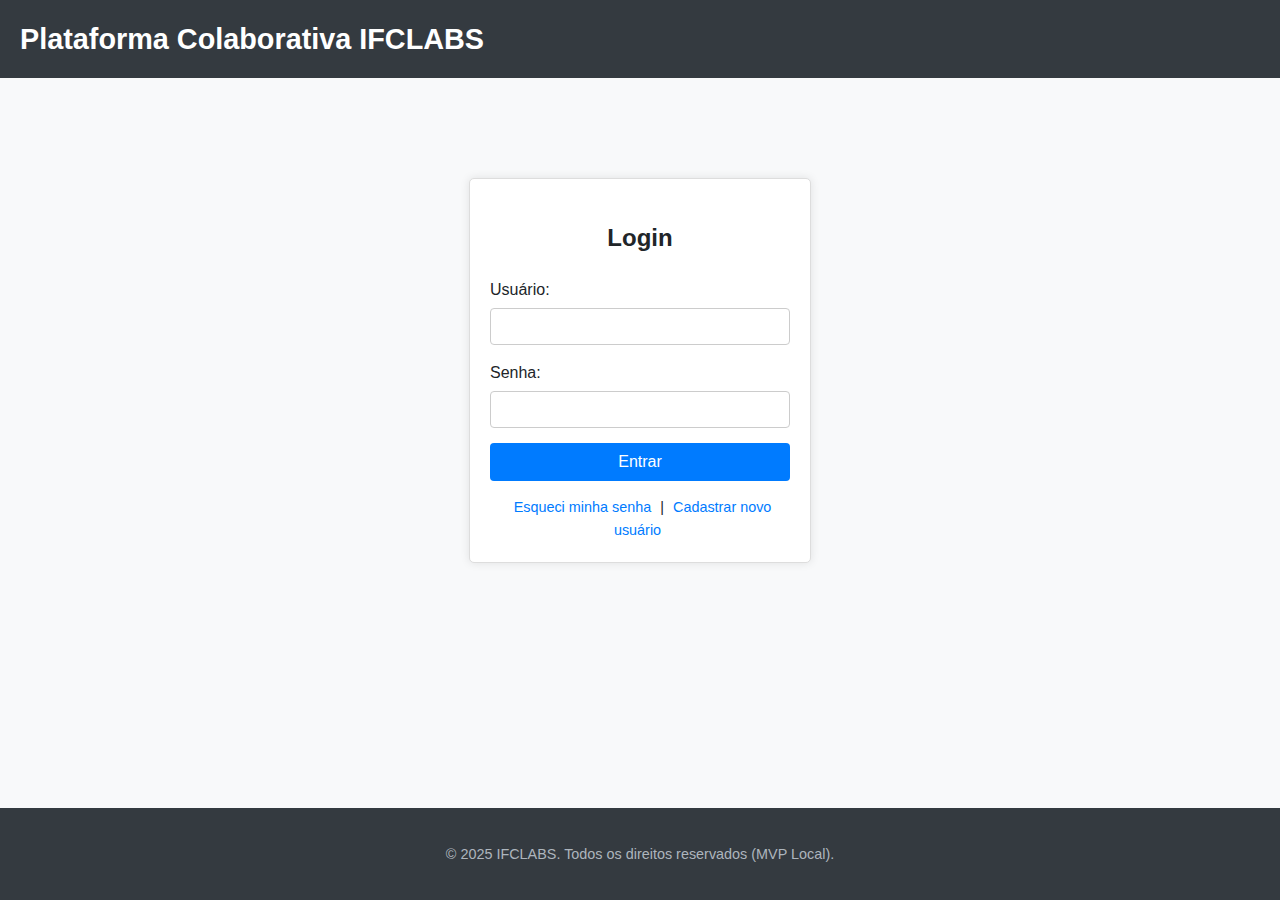
<file: app_web/lista.html>
<!DOCTYPE html>
<html lang="pt-BR">
<head>
    <meta charset="UTF-8">
    <meta name="viewport" content="width=device-width, initial-scale=1.0">
    <title>IFCLABS - Visualizador de Projetos</title>
    <link rel="stylesheet" href="style.css">
</head>
<script>
    // Script de verificação de token (SIMULAÇÃO APENAS PARA MVP)
    const authToken = sessionStorage.getItem('ifclabsAuthToken');
    const expectedTokenPrefix = "MVP_TOKEN_IFCLABS_"; // Para uma verificação um pouco melhor que apenas a existência

    if (!authToken || !authToken.startsWith(expectedTokenPrefix)) {
        alert('Acesso não autorizado ou sessão expirada. Por favor, faça login.');
        // Se o token não existir ou não for o esperado, redireciona para a página de login.
        // Ajuste 'index.html' se o nome da sua página de login for diferente.
        window.location.replace('index.html');
    } else {
        // Opcional: você pode pegar o nome do usuário se o armazenou
        const loggedInUser = sessionStorage.getItem('ifclabsUser');
        if (loggedInUser) {
            console.log('Usuário logado (simulado):', loggedInUser);
            // Você poderia, por exemplo, exibir "Bem-vindo, [usuário]" na página
        }
    }
</script>
<body>
    <header>
        <h1>Plataforma Colaborativa IFCLABS</h1>
    </header>

    <main>
        <section id="project-selector">
            <h2>Meus Projetos de Exemplo</h2>
            <div id="project-list">
                </div>
        </section>

        <section id="document-viewer" style="display: none;">
            <h2 id="document-title"></h2>
            <div id="document-metadata">
                <p><strong>Criado por:</strong> <span id="meta-created-by"></span></p>
                <p><strong>Em:</strong> <span id="meta-created-at"></span></p>
                <p><strong>Última Modificação:</strong> <span id="meta-last-modified-by"></span> às <span id="meta-last-modified-at"></span></p>
                <div id="document-general-comments">
                    <h4>Comentários Gerais do Documento:</h4>
                    <ul id="doc-comments-list"></ul>
                </div>
            </div>

            <nav id="tab-navigation">
                <h3>Abas do Documento:</h3>
                <div id="tab-buttons">
                    </div>
            </nav>

            <article id="tab-content-area">
                <h3 id="current-tab-name"></h3>
                <div id="data-table-container">
                    </div>
            </article>
        </section>
    </main>

    <footer>
        <p>&copy; 2025 IFCLABS. Todos os direitos reservados.</p>
    </footer>

    <script src="script.js"></script>
</body>
</html>
</file>
<file: style.css>
/* Estilos que estavam no index.html para o login-container */
body.login-page { /* Adicione esta classe ao <body> do index.html se quiser escopar */
    display: flex;
    flex-direction: column;
    min-height: 100vh;
}

body.login-page main { /* Ou apenas 'main' se não usar a classe no body */
    flex-grow: 1;
    display: flex;
    align-items: center;
    justify-content: center;
}

.login-container {
    width: 350px;
    padding: 30px;
    background-color: #fff;
    border: 1px solid #ddd;
    box-shadow: 0 4px 12px rgba(0,0,0,0.15);
    border-radius: 8px;
    text-align: left; /* Garante alinhamento padrão dos labels */
}

.login-container h2 {
    text-align: center;
    margin-bottom: 25px;
    color: #333;
    font-size: 1.8em;
}

.login-container label {
    display: block;
    margin-bottom: 8px;
    font-weight: bold;
    color: #555;
}

.login-container input[type="text"],
.login-container input[type="password"] {
    width: calc(100% - 22px); /* (padding*2 + border*2) */
    padding: 12px 10px;
    margin-bottom: 20px;
    border: 1px solid #ccc;
    border-radius: 4px;
    font-size: 1em;
    box-sizing: border-box; /* Importante para o width calc funcionar como esperado */
}

.login-container input[type="text"]:focus,
.login-container input[type="password"]:focus {
    border-color: #007bff;
    box-shadow: 0 0 0 0.2rem rgba(0,123,255,.25);
    outline: none;
}

.login-container button[type="submit"] { /* Mais específico para o botão de submit */
    width: 100%;
    padding: 12px;
    background-color: #007bff;
    color: white;
    border: none;
    border-radius: 4px;
    cursor: pointer;
    font-size: 1.1em;
    font-weight: bold;
    transition: background-color 0.2s ease-in-out;
}

.login-container button[type="submit"]:hover {
    background-color: #0056b3;
}

.login-links {
    margin-top: 20px;
    text-align: center;
    font-size: 0.9em;
}

.login-links a {
    color: #007bff;
    text-decoration: none;
    margin: 0 8px;
}

.login-links a:hover {
    text-decoration: underline;
}

.login-links span-delimiter { /* Seletor CSS válido */
    color: #aaa;
}
</file>
<file: app_web/style.css>
body {
    font-family: -apple-system, BlinkMacSystemFont, "Segoe UI", Roboto, Helvetica, Arial, sans-serif, "Apple Color Emoji", "Segoe UI Emoji", "Segoe UI Symbol";
    line-height: 1.6;
    margin: 0;
    padding: 0;
    background-color: #f8f9fa;
    color: #212529;
    display: flex;
    flex-direction: column;
    min-height: 100vh;
}

header {
    background: #343a40;
    color: #fff;
    padding: 1rem 20px;
    /* text-align: center; */
    display: flex;
    justify-content: space-between;
    align-items: center;
}

header h1 {
    margin: 0;
    font-size: 1.8em;
}

#user-info {
    font-size: 0.9em;
}

#user-info button {
    background-color: #dc3545;
    color: white;
    border: none;
    padding: 5px 10px;
    border-radius: 4px;
    cursor: pointer;
}
#user-info button:hover {
    background-color: #c82333;
}


main {
    flex-grow: 1;
    padding: 25px;
    max-width: 1300px;
    width: 95%;
    margin: 25px auto;
    background-color: #ffffff;
    box-shadow: 0 2px 15px rgba(0,0,0,0.08);
    border-radius: 8px;
}

#project-selector, #document-viewer, #tab-navigation, #tab-content-area, #document-metadata {
    margin-bottom: 25px;
    padding: 20px;
    border: 1px solid #e9ecef;
    border-radius: 6px;
    background-color: #fff;
}

#project-selector h2, #document-viewer h2, #tab-navigation h3, #tab-content-area h3, #document-metadata h4 {
    margin-top: 0;
    color: #007bff; /* Azul para títulos de seção */
    border-bottom: 2px solid #007bff;
    padding-bottom: 10px;
    margin-bottom: 15px;
}
#document-metadata h4 {
    font-size: 1.1em;
    color: #495057;
    border-bottom: 1px solid #ced4da;
}


#project-list button, #tab-buttons button {
    background-color: #007bff;
    color: white;
    border: none;
    padding: 10px 18px;
    margin-right: 12px;
    margin-bottom: 12px;
    cursor: pointer;
    border-radius: 5px;
    font-size: 1em;
    transition: background-color 0.2s ease-in-out, box-shadow 0.2s ease-in-out;
    box-shadow: 0 2px 4px rgba(0,0,0,0.1);
}

#project-list button:hover, #tab-buttons button:hover {
    background-color: #0056b3;
    box-shadow: 0 4px 8px rgba(0,0,0,0.15);
}

#project-list button.active, #tab-buttons button.active {
    background-color: #004085;
    font-weight: bold;
    box-shadow: inset 0 1px 3px rgba(0,0,0,0.2);
}


#data-table-container table {
    width: 100%;
    border-collapse: collapse;
    margin-top: 20px;
    font-size: 0.95em;
    box-shadow: 0 1px 3px rgba(0,0,0,0.05);
}

#data-table-container th, #data-table-container td {
    border: 1px solid #dee2e6;
    padding: 10px 12px;
    text-align: left;
    vertical-align: top;
}

#data-table-container th {
    background-color: #e9ecef;
    font-weight: bold;
    color: #495057;
}
#data-table-container tr:nth-child(even) {
    background-color: #f8f9fa;
}
#data-table-container tr:hover {
    background-color: #e2e6ea;
}


#data-table-container td.has-comment {
    background-color: #fff3cd; /* Amarelo bootstrap 'warning' light */
    cursor: help;
    position: relative;
}
#data-table-container td.has-comment::after { /* Pequeno indicador visual */
    content: '';
    position: absolute;
    top: 2px;
    right: 2px;
    width: 8px;
    height: 8px;
    background-color: #ffc107; /* Amarelo bootstrap 'warning' */
    border-radius: 50%;
}


#document-metadata p {
    margin: 8px 0;
    font-size: 0.95em;
}
#document-metadata strong {
    color: #343a40;
    margin-right: 5px;
}

#doc-comments-list {
    list-style-type: none;
    padding-left: 0;
    margin-top: 10px;
}

#doc-comments-list li {
    background-color: #f1f3f5;
    padding: 10px;
    margin-bottom: 6px;
    border-radius: 4px;
    font-size: 0.9em;
    border-left: 3px solid #007bff;
}


footer {
    text-align: center;
    padding: 20px;
    background: #343a40;
    color: #adb5bd; /* Cinza mais claro para o texto do rodapé */
    margin-top: auto; /* Empurra o rodapé para baixo */
    font-size: 0.9em;
}
</file>
